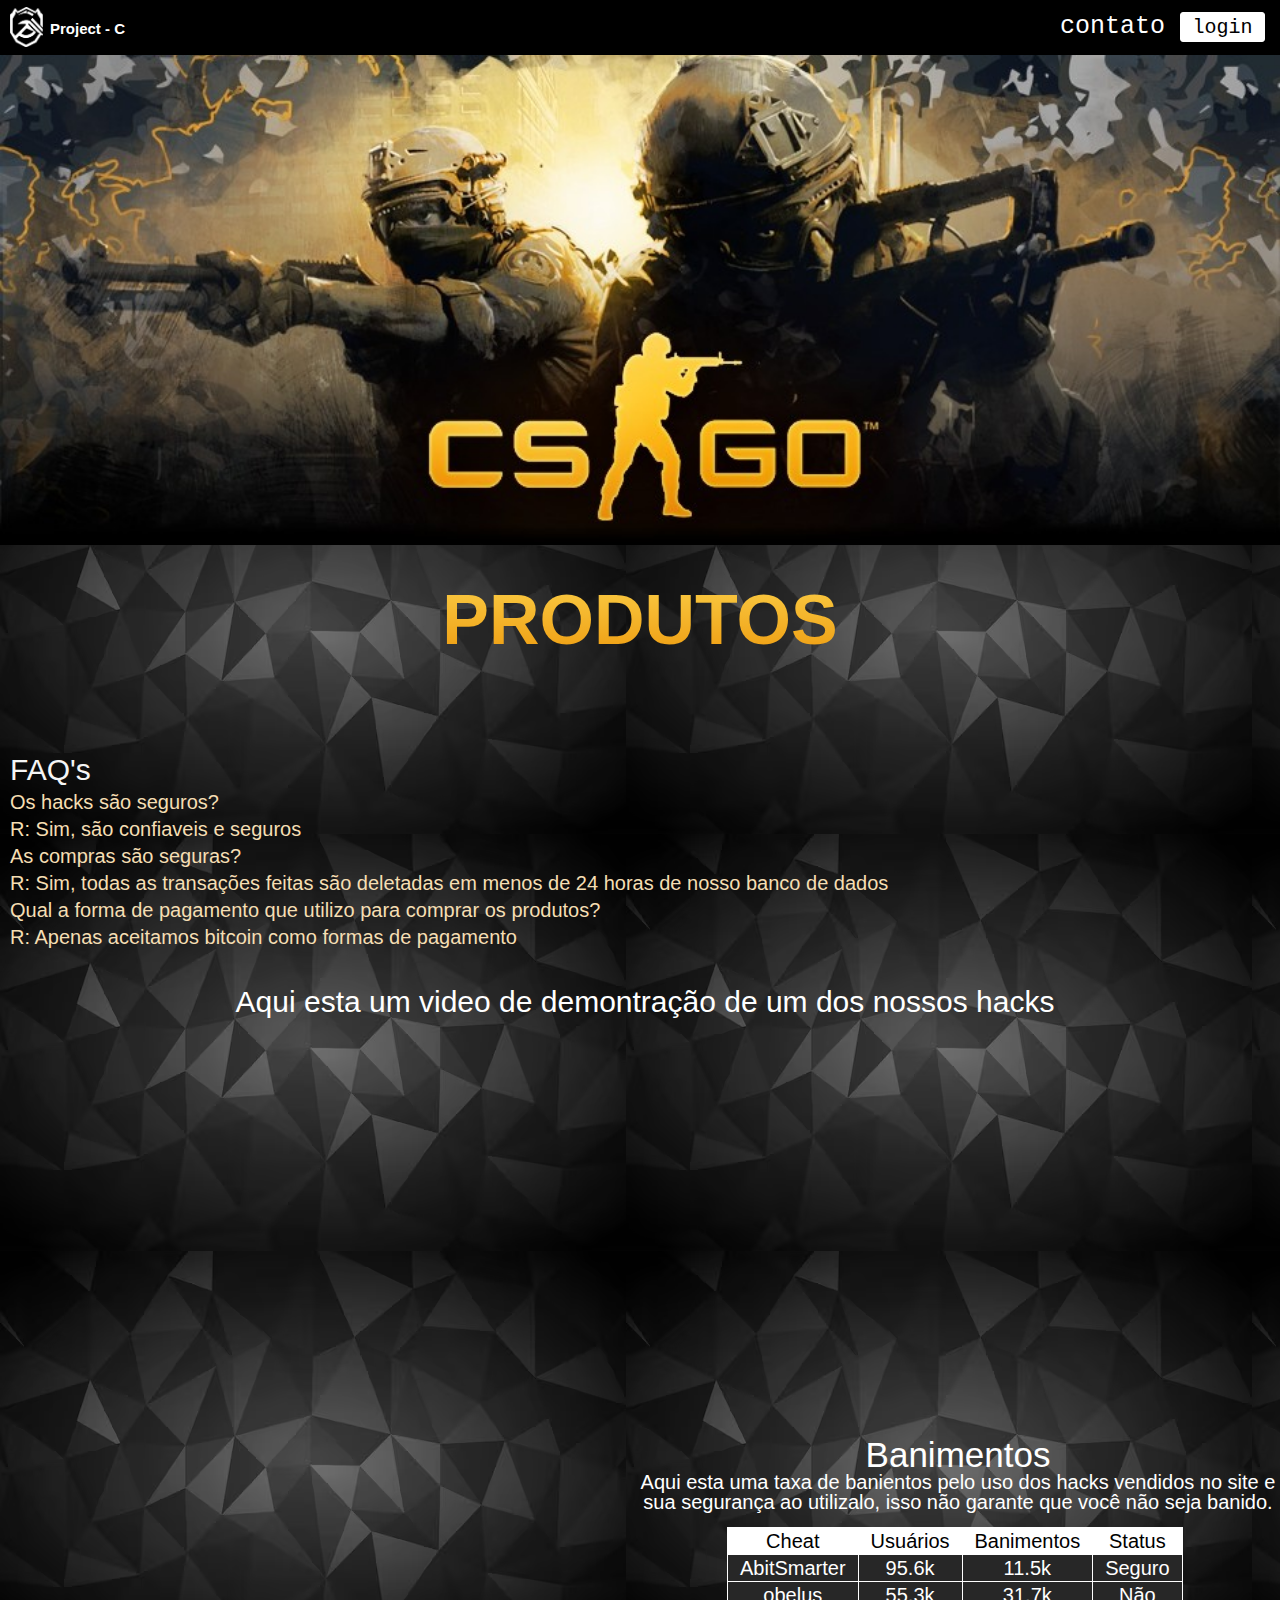
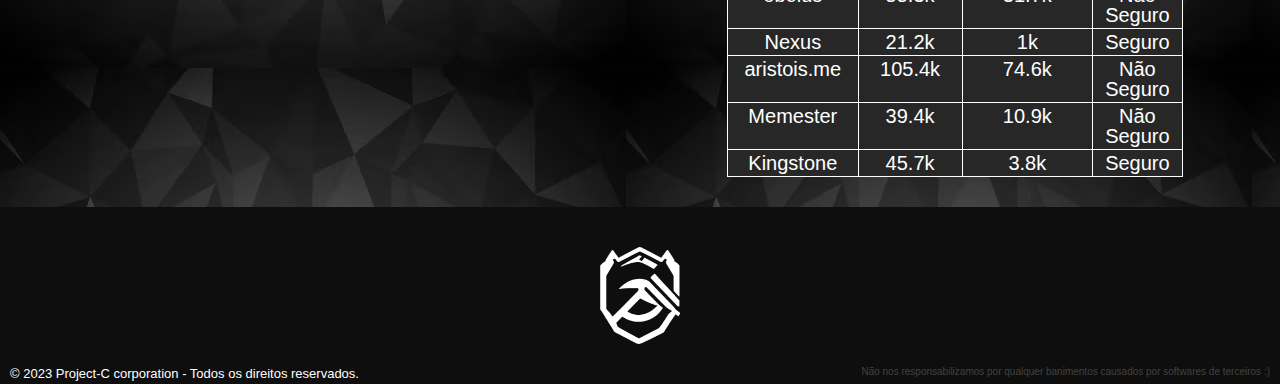
<file: Trabalho de Front-End/index.html>
<!DOCTYPE html5>
<html lang="en">
<head>
    <meta charset="UTF-8">
    <meta http-equiv="X-UA-Compatible" content="IE=edge">
    <meta name="viewport" content="width=device-width, initial-scale=1.0">
    <link rel="shortcut icon" href="./ico/Arma-front-end.ico" type="image/x-icon">
    <link rel="stylesheet" href="reset.css">
    <link rel="stylesheet" href="footer.css">
    <link rel="stylesheet" href="header.css">
    <link rel="stylesheet" href="styles.css">
    <title>Project-C</title>
</head>
<body>
    <header>
        <div class="ancora">
            <a href="index.html"><img src="./img/logo branco.png" style="height: 40px; margin-left: 10px; margin-top: 7px;"></a>
            <h1 id="project-c">Project - C</h1>
            <a href="contato.html" id="contato" target="_blank">contato</a>
            <a href="login.html"><button id="login">login</button></a>
            <!-- <img src="img/banner_cinza_preto.png" style="height: 60px;"> -->
        </div>
        <img src="./img/csgo2.jpeg" id="banner">
    </header>

    <div id="banner">
        <!--<img src="./img/csgo3.png">-->
    </div>

    <nav>
        <a href="produtos.html" target="_blank" id="produtos" style="text-align: center;">PRODUTOS</a>
    </nav>

    <div id="faqs">
        <p style="font-size: 30px; margin-top: 100px; margin-left: 10px;">FAQ's</p>
        <ul id="resposta">
            <li>Os hacks são seguros?</li>
            <li>R: Sim, são confiaveis e seguros</li>
            <li>As compras são seguras?</li>
            <li>R: Sim, todas as transações feitas são deletadas em menos de 24 horas de nosso banco de dados</li>
            <li>Qual a forma de pagamento que utilizo para comprar os produtos?</li>
            <li>R: Apenas aceitamos bitcoin como formas de pagamento</li>
        </ul>
    </div>
    <div class="videoetabela">
    <div class="video">
        <h4>Aqui esta um video de demontração de um dos nossos hacks</h4>
        <iframe width="650" height="365,625" src="https://www.youtube.com/embed/2rfqdadu3G4?start=795" title="YouTube video player" frameborder="0" allow="accelerometer; autoplay; clipboard-write; encrypted-media; gyroscope; picture-in-picture; web-share" allowfullscreen></iframe>
    </div>

    <div class="tabela_int">
        <div class="txt_table">
            <h4>Banimentos</h4>
            <p>  Aqui esta uma taxa de banientos pelo uso dos hacks vendidos no site e </p>
            <p>sua segurança ao utilizalo, isso não garante que você não seja banido.</p>
        </div>
        <div class="tabela">
            <center><table>
                    <thead>
                        <tr>
                            <th>Cheat</th>
                            <th>Usuários</th>
                            <th>Banimentos</th>
                            <th>Status</th>
                        </tr>
                    </thead>
                    <tbody>
                        <tr>
                            <td>AbitSmarter</td>
                            <td>95.6k</td>
                            <td>11.5k</td>
                            <td>Seguro</td>
                        </tr>
                        <tr>
                            <td>obelus</td>
                            <td>55.3k</td>
                            <td>31.7k</td>
                            <td>Não Seguro</td>
                        </tr>
                        <tr>
                            <td>Nexus</td>
                            <td>21.2k</td>
                            <td>1k</td>
                            <td>Seguro</td>
                        </tr>
                        <tr>
                            <td>aristois.me</td>
                            <td>105.4k</td>
                            <td>74.6k</td>
                            <td>Não Seguro</td>
                        </tr>
                        <tr>
                            <td>Memester</td>
                            <td>39.4k</td>
                            <td>10.9k</td>
                            <td>Não Seguro</td>
                        </tr>
                        <tr>
                            <td>Kingstone</td>
                            <td>45.7k</td>
                            <td>3.8k</td>
                            <td>Seguro</td>
                        </tr>
                    </tbody>  
            </table></center>
            </div>
        </div>
    </div>
    

    <footer>
        <p id="©">© 2023 Project-C corporation - Todos os direitos reservados.</p>
        <p style="font-size: 10px;" id="nãonosresponsabilizamos">Não nos responsabilizamos por qualquer banimentos causados por softwares de terceiros :)
        </p>
        <center><img src="./img/logo branco.png" id="logo"></center>
    </footer>
</body>
</html>
</file>
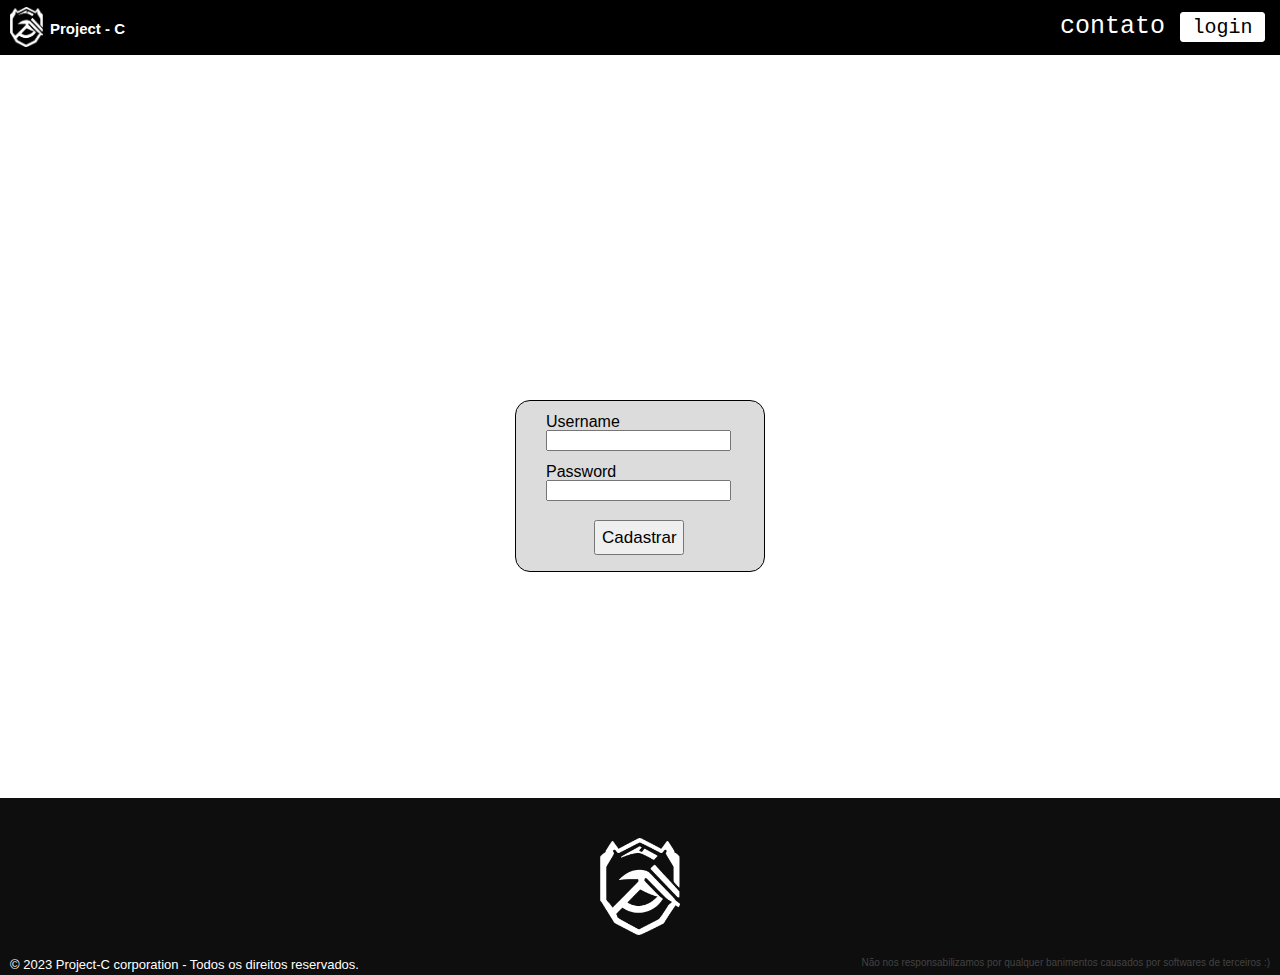
<file: Trabalho de Front-End/cadastro.html>
<!DOCTYPE html>
<html lang="pt-BR">
<head>
    <meta charset="UTF-8">
    <meta http-equiv="X-UA-Compatible" content="IE=edge">
    <meta name="viewport" content="width=device-width, initial-scale=1.0">
    <link rel="shortcut icon" href="./ico/Arma-front-end.ico" type="image/x-icon">
    <link rel="stylesheet" href="reset.css">
    <link rel="stylesheet" href="footer.css">
    <link rel="stylesheet" href="header.css">
    <link rel="stylesheet" href="cadastro.css">
    <title>Project-C - Cadastro</title>
</head>
<body>
    <!--Aqi em baixo é a ancora do site então não remove :)-->
    <div class="ancora">
        <a href="index.html"><img src="./img/logo branco.png" style="height: 40px; margin-left: 10px; margin-top: 7px;"></a>
        <h1 id="project-c">Project - C</h1>
        <a href="contato.html" id="contato" target="_blank">contato</a>
        <a href="login.html"><button id="login">login</button></a>
        <!-- <img src="img/banner_cinza_preto.png" style="height: 60px;"> -->
    </div>

    <main>
        <div class="form-cadastro">
            <form>
                <label for="nick">Username</label>
                <input type="text">
                <label for="password">Password</label>
                <input type="password"></inbput>
                <label for="login"></label>
                <input type="submit" value="Cadastrar" id="botao-cadastro">
            </form>
        </div>
    </main>
    <footer style="margin-top: 226px;">
        <p id="©">© 2023 Project-C corporation - Todos os direitos reservados.</p>
        <p style="font-size: 10px;" id="nãonosresponsabilizamos">Não nos responsabilizamos por qualquer banimentos causados por softwares de terceiros :)
        </p>
        <center><img src="./img/logo branco.png" id="logo"></center>
    </footer>
</body>
</html>
</file>
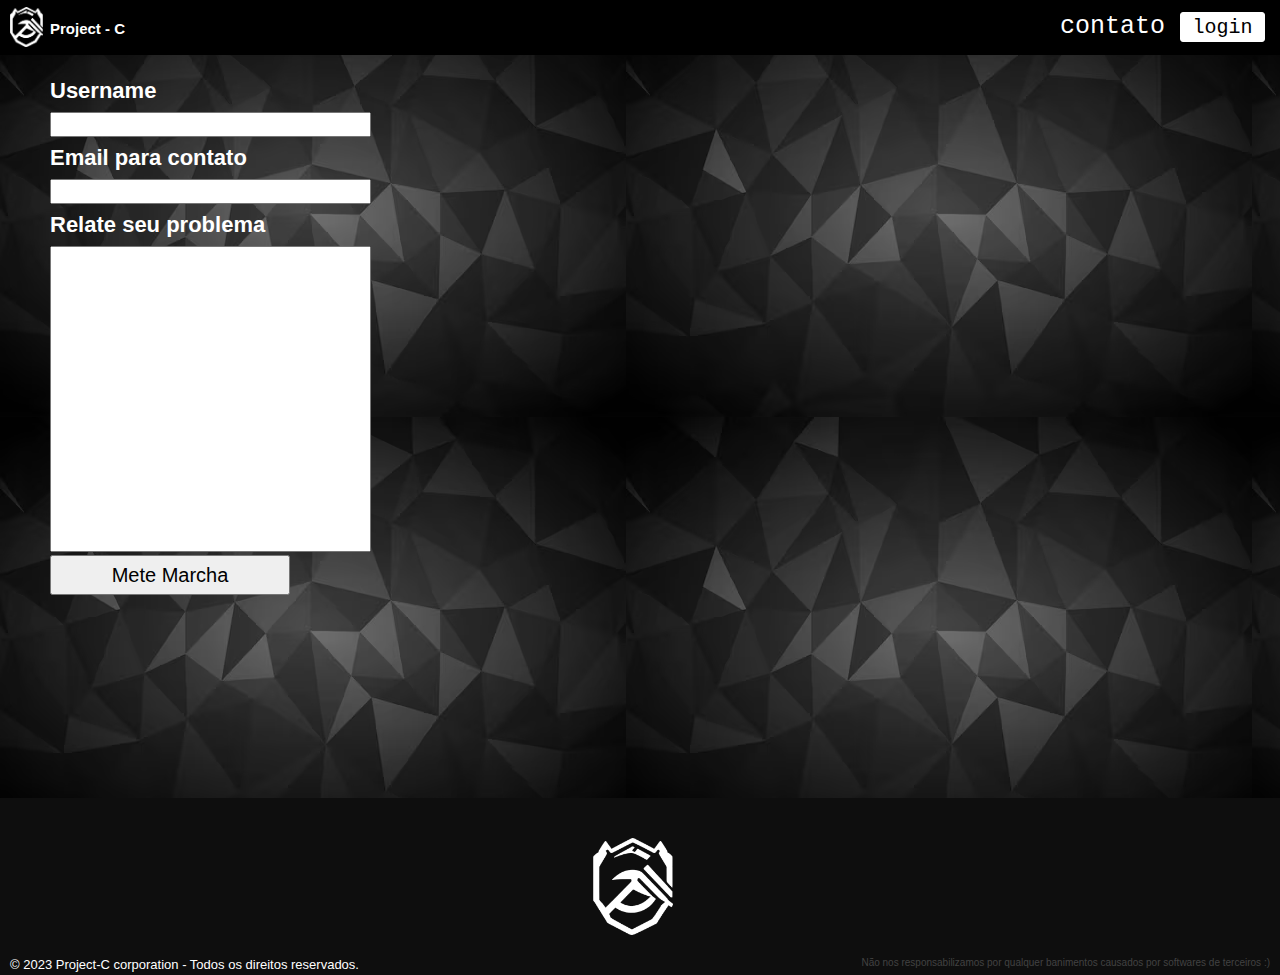
<file: Trabalho de Front-End/contato.html>
<!DOCTYPE html>
<html lang="pt-BR">
<head>
    <meta charset="UTF-8">
    <meta http-equiv="X-UA-Compatible" content="IE=edge">
    <meta name="viewport" content="width=device-width, initial-scale=1.0">
    <link rel="shortcut icon" href="./ico/Arma-front-end.ico" type="image/x-icon">
    <link rel="stylesheet" href="reset.css">
    <link rel="stylesheet" href="contato.css">
    <link rel="stylesheet" href="footer.css">
    <link rel="stylesheet" href="header.css">
    <title>Project-C - Contato</title>
</head>
<body>
    <div class="ancora">
        <a href="index.html"><img src="./img/logo branco.png" style="height: 40px; margin-left: 10px; margin-top: 7px;"></a>
        <h1 id="project-c">Project - C</h1>
        <a href="contato.html" id="contato" target="_blank">contato</a>
        <a href="login.html"><button id="login">login</button></a>
        <!-- <img src="img/banner_cinza_preto.png" style="height: 60px;"> -->
    </div>
    <main style="margin-top: 80px;">
        <form>
            <label for="username">Username</label>
            <input type="text" id="username" class="formulario">
            <label for="email">Email para contato</label>
            <input type="email" id="email" class="formulario">
            <label for="problema">Relate seu problema</label>
            <textarea type="text" id="problema" style="width: 315px; height: 300px; resize: none"></textarea>
            <input type="submit" value="Mete Marcha" id="enviar">
        </form>
    </main>
    <div id="footer">
    <footer>
        <p id="©">© 2023 Project-C corporation - Todos os direitos reservados.</p>
        <p style="font-size: 10px;" id="nãonosresponsabilizamos">Não nos responsabilizamos por qualquer banimentos causados por softwares de terceiros :)
        </p>
        <center><img src="./img/logo branco.png" id="logo"></center>
    </footer>
    </div>
</body>
</html>
</file>
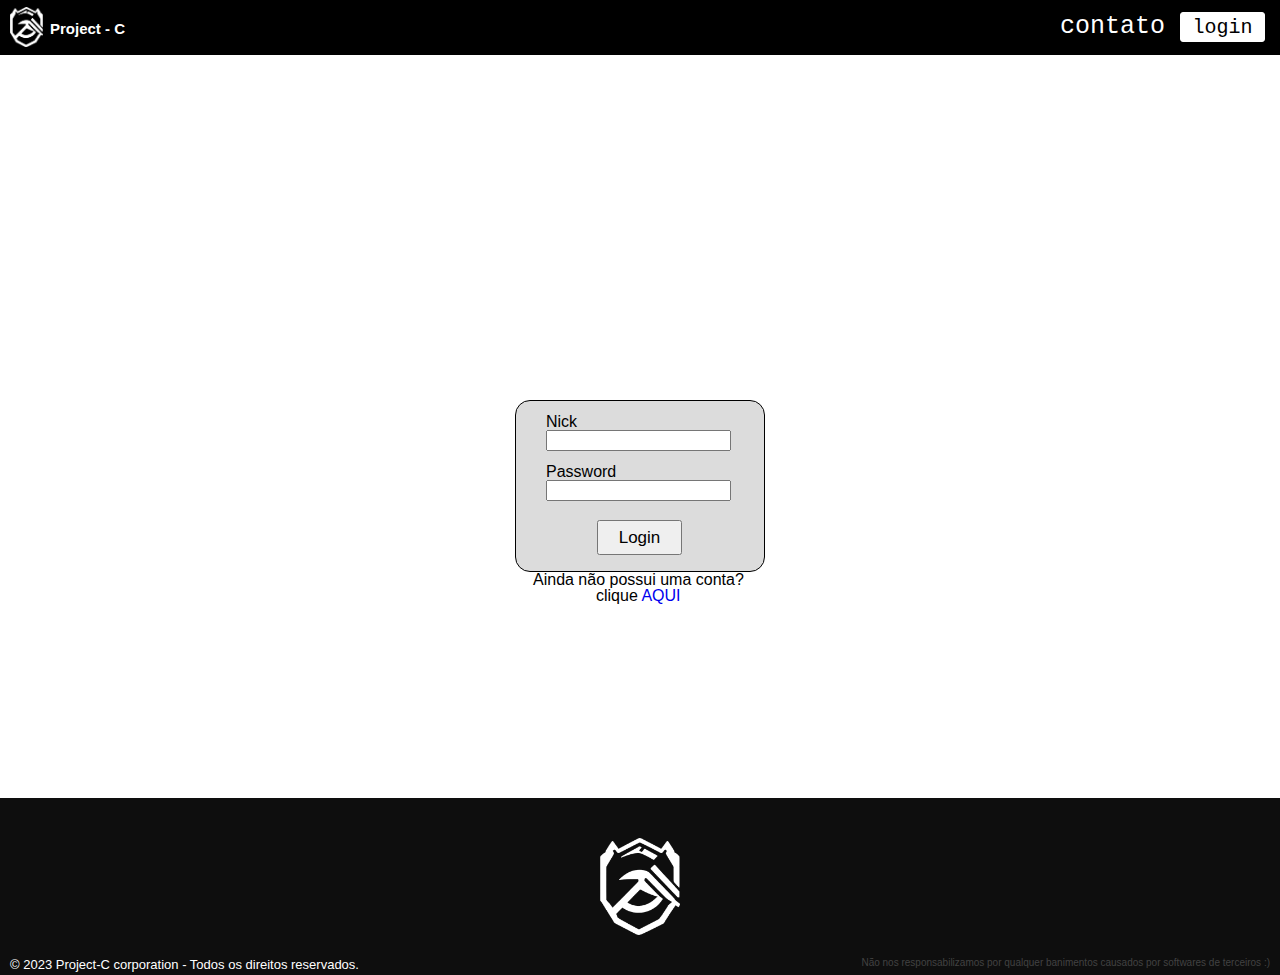
<file: Trabalho de Front-End/login.html>
<!DOCTYPE html>
<html lang="pt-BR">
    <head>
        <meta charset="UTF-8">
        <meta http-equiv="X-UA-Compatible" content="IE=edge">
        <meta name="viewport" content="width=device-width, initial-scale=1.0">
        <link rel="shortcut icon" href="./ico/Arma-front-end.ico" type="image/x-icon">
        <link rel="stylesheet" href="reset.css">
        <link rel="stylesheet" href="login.css">
        <link rel="stylesheet" href="footer.css">
        <link rel="stylesheet" href="header.css">
        <link rel="stylesheet" href="cadastro.html">
        <title>Project-C - Login</title>
    </head>
    <body>
        <div class="ancora">
            <a href="index.html"><img src="./img/logo branco.png" style="height: 40px; margin-left: 10px; margin-top: 7px;"></a>
            <h1 id="project-c">Project - C</h1>
            <a href="contato.html" id="contato" target="_blank">contato</a>
            <a href="login.html"><button id="login">login</button></a>
            <!-- <img src="img/banner_cinza_preto.png" style="height: 60px;"> -->
        </div>

        <main>
            <div class="form-login">
                <form>
                    <label for="nick">Nick</label>
                    <input type="text">
                    <label for="password">Password</label>
                    <input type="password"></inbput>
                    <label for="login"></label>
                    <input type="submit" value="Login" id="botao-login">
                </form>
                <div id="linkcadastro">
                    <a>Ainda não possui uma conta?</a>
                    <a id="clique">clique</a>
                    <a href="cadastro.html">AQUI</a>
                </div>
            </div>
        </main>
        <footer style="margin-top: 194px;">
            <p id="©">© 2023 Project-C corporation - Todos os direitos reservados.</p>
            <p style="font-size: 10px;" id="nãonosresponsabilizamos">Não nos responsabilizamos por qualquer banimentos causados por softwares de terceiros :)
            </p>
            <center><img src="./img/logo branco.png" id="logo"></center>
        </footer>
    </body>
</html>
</file>
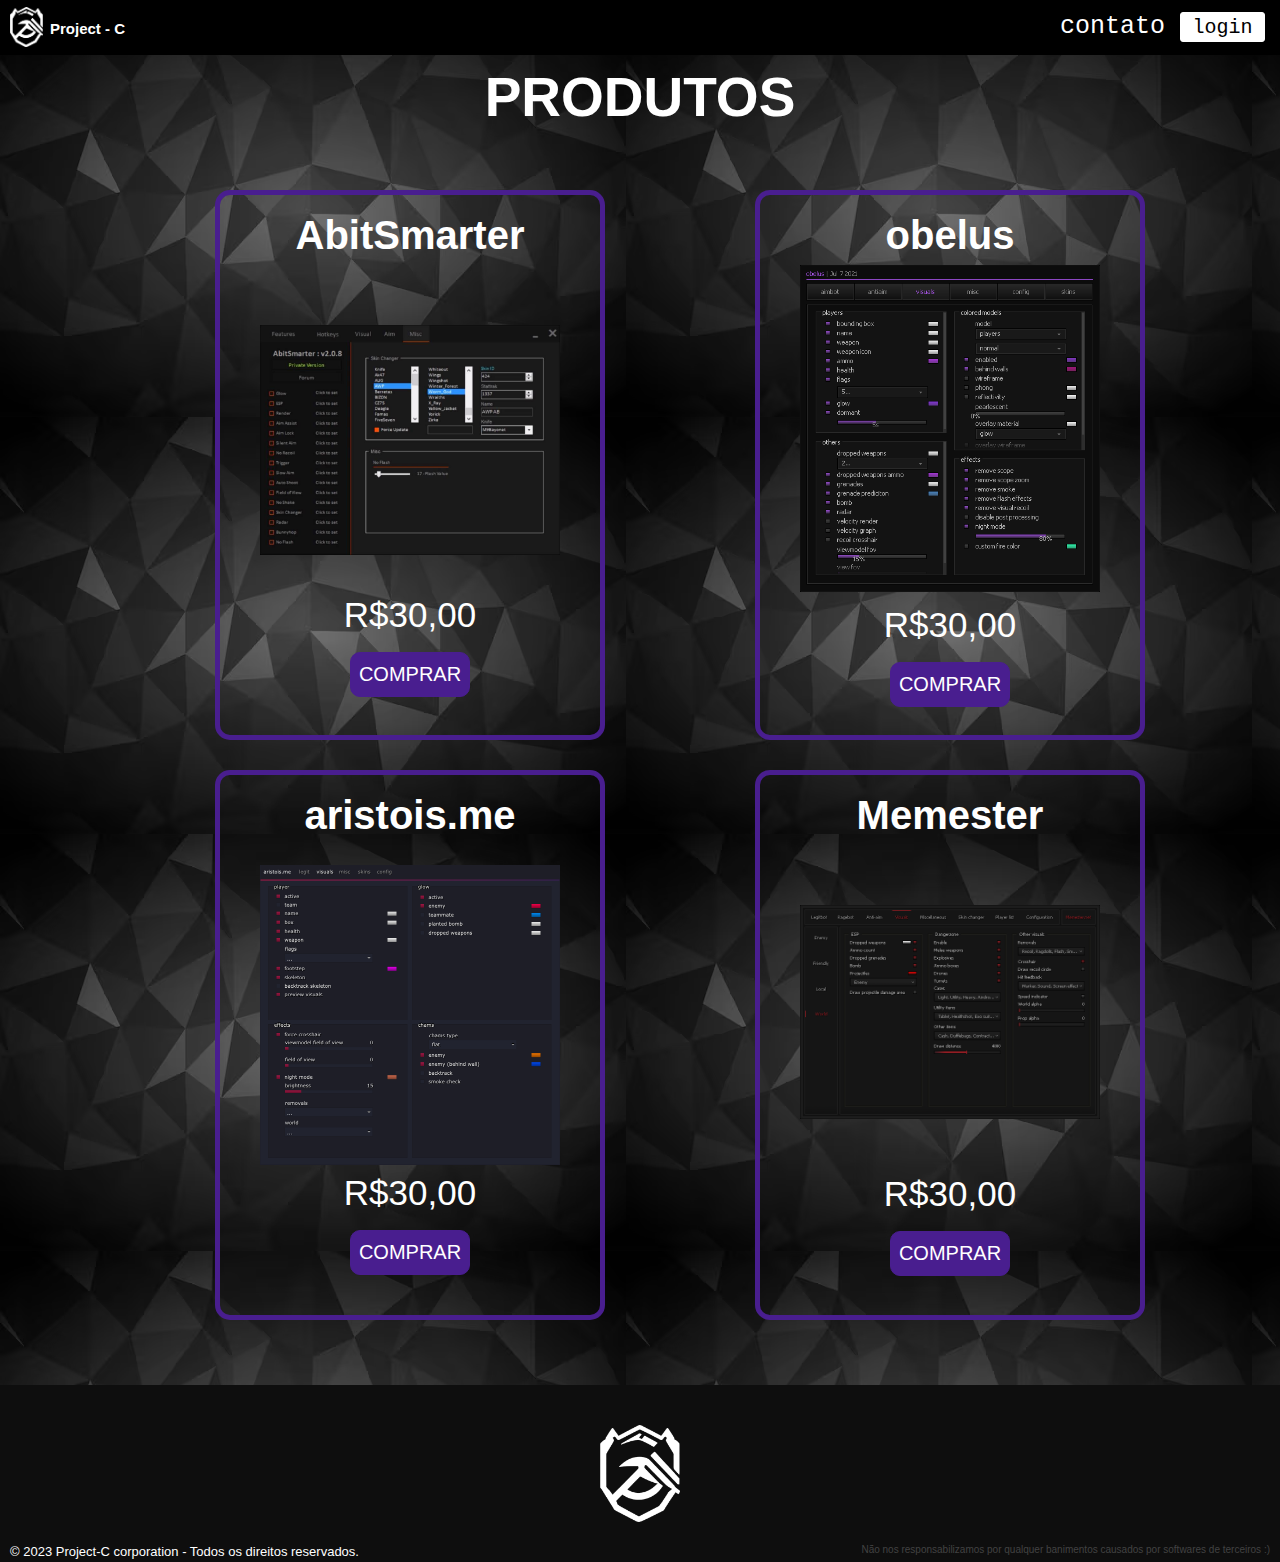
<file: Trabalho de Front-End/produtos.html>
<!DOCTYPE html5>
<html lang="en">
<head>
    <meta charset="UTF-8">
    <meta http-equiv="X-UA-Compatible" content="IE=edge">
    <meta name="viewport" content="width=device-width, initial-scale=1.0">
    <link rel="shortcut icon" href="./ico/Arma-front-end.ico" type="image/x-icon">
    <link rel="stylesheet" href="reset.css">
    <link rel="stylesheet" href="produtos.css">
    <link rel="stylesheet" href="footer.css">
    <link rel="stylesheet" href="header.css">
    <title>Project-C - Produtos</title>
</head>
<body>
    <header>
      <div class="ancora">
        <a href="index.html" class="links"><img src="./img/logo branco.png" id="logolink"></a>
        <h1 id="project-c">Project - C</h1>
        <a href="contato.html" id="contato" target="_blank">contato</a>
        <a href="login.html"><button id="login">login</button></a>
        <!-- <img src="img/banner_cinza_preto.png" style="height: 60px;"> -->
    </div>
      <h1 id="produtos">PRODUTOS</h1>
    </header>
    <main>
      <!--ul abaixo é dos produtos-->
        <ul class="produtos">
          <div id="pmrlinha">
              <div id="menu1">
              <li>
                <h2>AbitSmarter</h2>
                <img src="./img/modmenu1.jpg" style="margin: 0 auto; margin-top: 60px; margin-bottom: 42px;">
                <p>R$30,00</p>
                <button class="comprar">COMPRAR</button>
              </li>
            </div>
              <div id="menu2">
              <li>
                <h2>obelus</h2>
                <img margin-top: 50px;g src="./img/modmenu2.png" style="margin: 0 auto; margin-bottom: 15px;">
                <p>R$30,00</p>
                <button class="comprar">COMPRAR</button>
              </li>
            </div>
              <div id="menu3">
              <li>
                <h2>Nexus</h2>
                <img src="./img/modmenu3.png" style="margin: 0 auto; margin-top: 52px; margin-bottom: 45px;">
                <p>R$30,00</p>
                <button class="comprar">COMPRAR</button>
              </li>
            </div>
          </div>
          <div id="sgdlinha">
              <div id="menu4">
                <li>
                  <h2>aristois.me</h2>
                  <img src="./img/modmenu4.png" style="margin: 0 auto; margin-top: 20px; margin-bottom: 10px;">
                  <p>R$30,00</p>
                  <button class="comprar">COMPRAR</button>
                </li>
              </div>
              <div id="menu5">
                <li>
                  <h2>Memester</h2>
                  <img src="./img/modmenu5.png" style="margin-top: 60px; margin-bottom: 57px;">
                  <p>R$30,00</p>
                  <button class="comprar">COMPRAR</button>
                </li>
              </div>
              <div id="menu6">
                <li>
                  <h2>Kingston</h2>
                  <img src="./img/modmenu6.png" style="margin-top: 5px; margin-bottom: 5px;">
                  <p>R$30,00</p>
                  <button class="comprar">COMPRAR</button>
                </li>
              </div>
          </div>
        </ul>
    </main>
    <footer>
      <p id="©">© 2023 Project-C corporation - Todos os direitos reservados.</p>
      <p style="font-size: 10px;" id="nãonosresponsabilizamos">Não nos responsabilizamos por qualquer banimentos causados por softwares de terceiros :)
      </p>
      <center><img src="./img/logo branco.png" id="logo"></center>
    </footer>
</body>
</html>
</file>
<file: Trabalho de Front-End/footer.css>
footer {
    margin-top: 30px;
    background-color: rgb(14, 14, 14);
    padding: 40px;
    padding-right: 200px;
}

#nãonosresponsabilizamos {
    margin-top: 120px;
    position: absolute;
    right: 10px;
    color: rgb(66, 66, 66);
}

#logo {
    width: 80px;
    margin-top: auto;
    margin-left: 160px;
    display: block;
}

#© {
    margin-top: 120px;
    position: absolute;
    left: 10px;
    color: rgb(255, 255, 255);
    font-size: 13px;
}
</file>
<file: Trabalho de Front-End/header.css>
body {
    font-family: Arial;
}

.ancora {
    background-color: black;
    height: 55px;
    width: 100%;

    position: fixed;
    top: 0;

    color: white;
    font-size: 50px;
}

#logolink {
    height: 40px;
    width: auto;
    margin-left: 10px;
    margin-top: 7px;
}

a {
    text-decoration: none;
}

#project-c {
    position: absolute;
    top: 21px;
    margin-left: 50px;

    font-size: 15px;
    font-weight: bold;
    font-family: Arial;
}

#contato {
    position: absolute;
    top: 13.5px;
    right: 115px;

    color: white;
    font-size: 25px;
    font-family: monospace;
}

#contato:hover {
    transition: 0.5s;
    color: rgb(208, 230, 245);
}

#contato:active {
    transition: 0.5s;
    color: rgb(182, 198, 207);
}

#login {
    position: absolute;
    top: 12px;
    right: 15px;
    
    background-color: white;
    color: black;
    width: 85px;
    height: 30px;
    font-size: 20px;
    border: 1px white solid;
    border-radius: 3px;
    font-family: monospace;
}

#login:hover {
    transition: 0.5s;
    background-color: rgb(231, 235, 160);
    border: 1px rgb(231, 235, 160) solid;
}

#login:active {
    transition: 0.5s;
    background-color: rgb(238, 227, 106);
    border: 1px rgb(238, 227, 106) solid;
}

#banner {
    width: 100%;
    align-items: center;
    justify-content: center;
}
</file>
<file: Trabalho de Front-End/styles.css>
body {
    background-image: url(./img/csgo3.png);
    font-family: 'Franklin Gothic Medium', 'Arial Narrow', Arial, sans-serif;
    background-color:rgb(42, 42, 42);
}

/*produtos*/
nav {
    text-align: center;
    margin-top: 40px;
}

#produtos {
    font-family: arial;
    color: rgb(223, 193, 26);
    font-size: 70px;
    font-weight: bold;
}

#produtos:hover {
    font-size: 75px;
    transition: 0.6s;
}

/*degrade do produtos*/
#produtos {
    background: -webkit-linear-gradient(bottom, #ee9b0f 0%, #facc45 100%);
    background: linear-gradient(to top, #ee9b0f 0%, #facc45 100%);
    background-clip: text;
    -webkit-background-clip: text;
    -webkit-text-fill-color: transparent;
}

/*faqs*/
li {
    margin-top: 7px;
}

a {
    text-decoration: none;
}

#faqs {
    color: whitesmoke;
    text-align: left;
    margin-top: 15px;
}

#resposta {
    font-size: 20px;
    color: wheat;
    margin-left: 10px;
}

p {
    color: whitesmoke;
}

/*banimentos*/
.video {
    margin-left: 10px;
    margin-top: 40px;
    margin-bottom: 40px;
}

.video h4 {
    color: white;
    font-size: 30px;
}

.video iframe {
    margin-left: 10px;
    margin-top: 10px;
}

/*tabela banimentos*/

.tabela_int {
    width: 700px;
    margin-top: 45px;
}

.txt_table {
    width: 100%;
    margin-left: 608px;
}

.txt_table h4 {
    text-align: center;
    color: white;
    font-size: 35px;
}

.txt_table p {
    text-align: center;
    color: white;
    font-size: 20px;
}

.tabela {
    margin-left: 727px;
    align-items: center;
    justify-content: center;
}

table {
    margin-top: 15px;
    background-color: rgb(39, 39, 39);
    color: white;
    font-size: 20px;
}

thead {
    background-color: white;
    color: black;
}

td {
    border: 1px white solid;
    padding: 3 12;
    text-align: center;
}

th {
    border: 1px white solid;
    padding: 3 12;
    text-align: center;
}

.videoetabela {
    align-items: center;
    justify-content: center;
    text-align: center;
}
</file>
<file: Trabalho de Front-End/cadastro.css>
body {
    color: black;
}

main {
    margin-top: 90px;
}

form {
    border: 1px black solid;
    background-color: #DCDCDC;
    padding-left: 30px;
    padding-bottom: 15px;
    border-radius: 15px;
}

label {
    width: 300px;
    margin-top: 13px;
}

.form-cadastro {
    width: 250px;
    margin: 0 auto;
    margin-top: 400px;
}

form label {
    display:block;
}

form input {
    display:block;
}

#botao-cadastro {
    font-size: 17px;
    width: 90px;
    height: 35px;
    margin: 0 auto;
    margin-right: 80px;
    margin-top: 19px;
    margin-bottom: 1px;
}
</file>
<file: Trabalho de Front-End/contato.css>
body {
    background-image: url(./img/csgo3.png);
}

form {
    margin: 50px;
}

form label {
    display: block;
    font-size: 20px;
    margin: 0 0 10px;
    color: white;
    font-weight: bold;
    font-family: sans-serif;
    font-size: 22px;
}

.formulario {
    display: block;
    margin: 0 0 10px;
    padding-right: 138px;
    padding-top: 3px;
    padding-bottom: 3px;
    
}

#enviar {
    display: block;
    width: 240px;
    height: 40px;
    font-size: 20px;
    font-family: sans-serif;
}

#footer {
    margin-top: 203px;
}

#logo {
    margin-right: 15px;
}
</file>
<file: Trabalho de Front-End/login.css>
body {
    color: black;
}

main {
    margin-top: 90px;
}

form {
    border: 1px black solid;
    background-color: #DCDCDC;
    padding-left: 30px;
    padding-bottom: 15px;
    border-radius: 15px;
}

label {
    width: 300px;
    margin-top: 13px;
}

.form-login {
    width: 250px;
    margin: 0 auto;
    margin-top: 400px;
}

form label {
    display:block;
}

form input {
    display:block;
}

#botao-login {
    font-size: 17px;
    width: 85px;
    height: 35px;
    margin: 0 auto;
    margin-right: 82px;
    margin-top: 19px;
    margin-bottom: 1px;
}

#linkcadastro {
    margin-left: 18px;
}

#clique {
    margin-left: 63px;
}
</file>
<file: Trabalho de Front-End/produtos.css>
body {
    background-image:url(./img/csgo3.png);
    color: white;
    font-family: 'Courier New';
}

#produtos {
    font-family: sans-serif;
    font-size: 55px;
    font-weight: bold;
    text-align: center;
    margin-top: 70px;
    margin-bottom: 30px;
}

#pmrlinha {
    display: flex;
    /*width: 940px;*/
    margin: 0 auto;
}

#sgdlinha {
    display: flex;
    justify-content: space-between;
    /*width: 940px;*/
    margin: 0 auto;
}

.produtos {
	width: 940px;
	margin: 50px;
	padding: 15px 0;

   /* width: 390px;
    height: 600px;
    box-sizing: border-box;
    border-width: 2px;
    border-style: solid;*/
}

.produtos li {
	display: inline-block;
	text-align: center;
	vertical-align: top;
	padding: 20px 20px;
    height: 550px;
	width: 390px;
	box-sizing: border-box;
	border: 5px solid #491e8f;
	border-radius: 15px;
}

.produtos li:hover {
	border-color: #3b1bc7;
    transition: 0.2s;
    size: 50px;
}

img {
    width: 300px;
}

h2 {
    text-align: center;
    font-size: 40px;
    margin-bottom: 10px;
    font-weight: bold;
}

P {
    font-family: sans-serif;
    text-align: center;
    font-size: 35px;
    margin-bottom: 20px;
}

.comprar {
    margin-bottom: 10px;
    background-color: #491e8f;
    color: white;
    font-size: 20px;
    width: 120px;
    height: 45px;
    border: 1px #491e8f solid;
    border-radius: 10px;
}

.comprar:hover {
    background-color: #3b1bc7;
    border: 1px #3b1bc7 solid;
    transition: 0.2s;
    cursor: pointer;
}

.comprar:active {
    background-color: #088C19;
	border-color: #088C19;
}

#menu1 {
    margin-left: 165px;
}

#menu2 {
    margin: 0 auto;
    margin-right: 150px;
    margin-left: 150px;
}

#menu4 {
    margin-left: 165px;
    margin-top: 30px;
}

#menu5 {
    margin: 0 auto;
    margin-right: 150px;
    margin-left: 150px;
    margin-top: 30px;
}

#menu6 {
    margin-top: 30px;
}
    /*Alisson ve se não remove essas porras de códigos e tags porque não tem como deixar todo o site alinhado
    LITERALMENTE porque a maioria dos .html que tem aqui e .css a maioria usa margin ao invés de align*/
</file>
